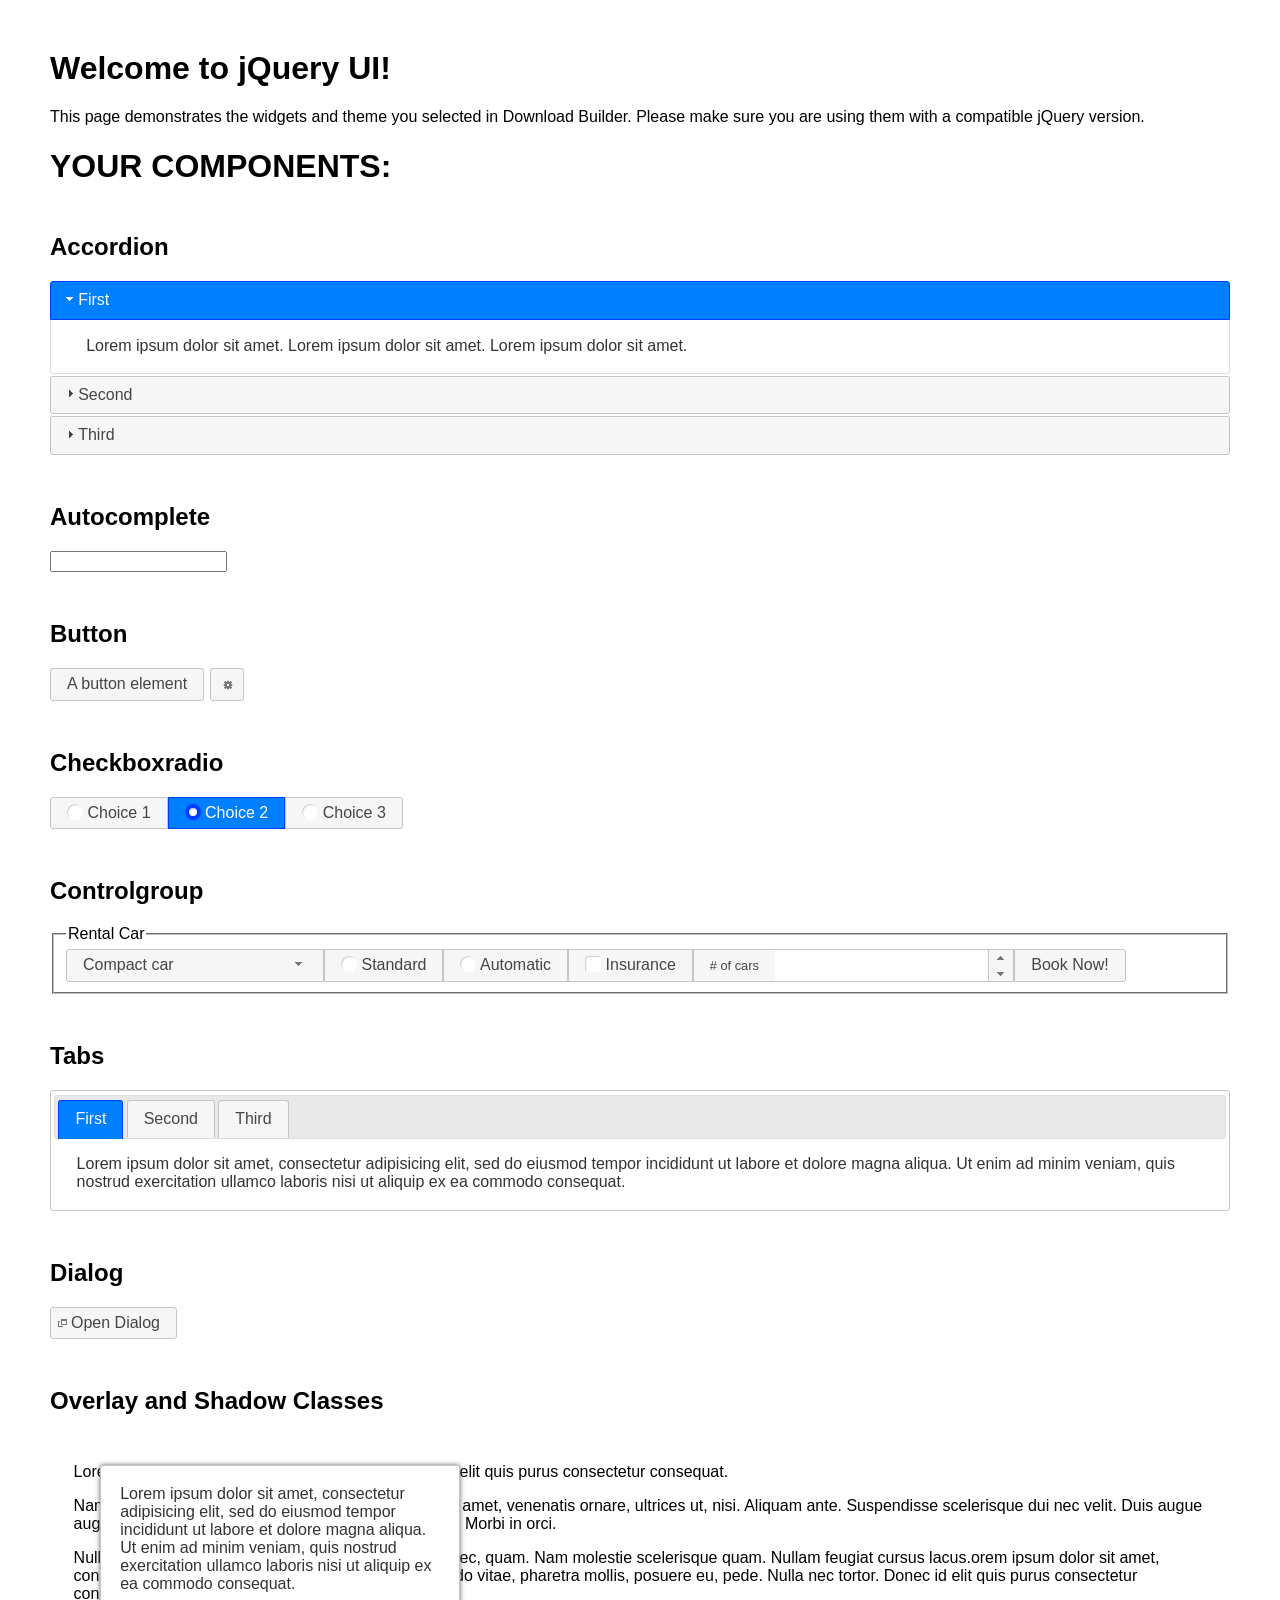
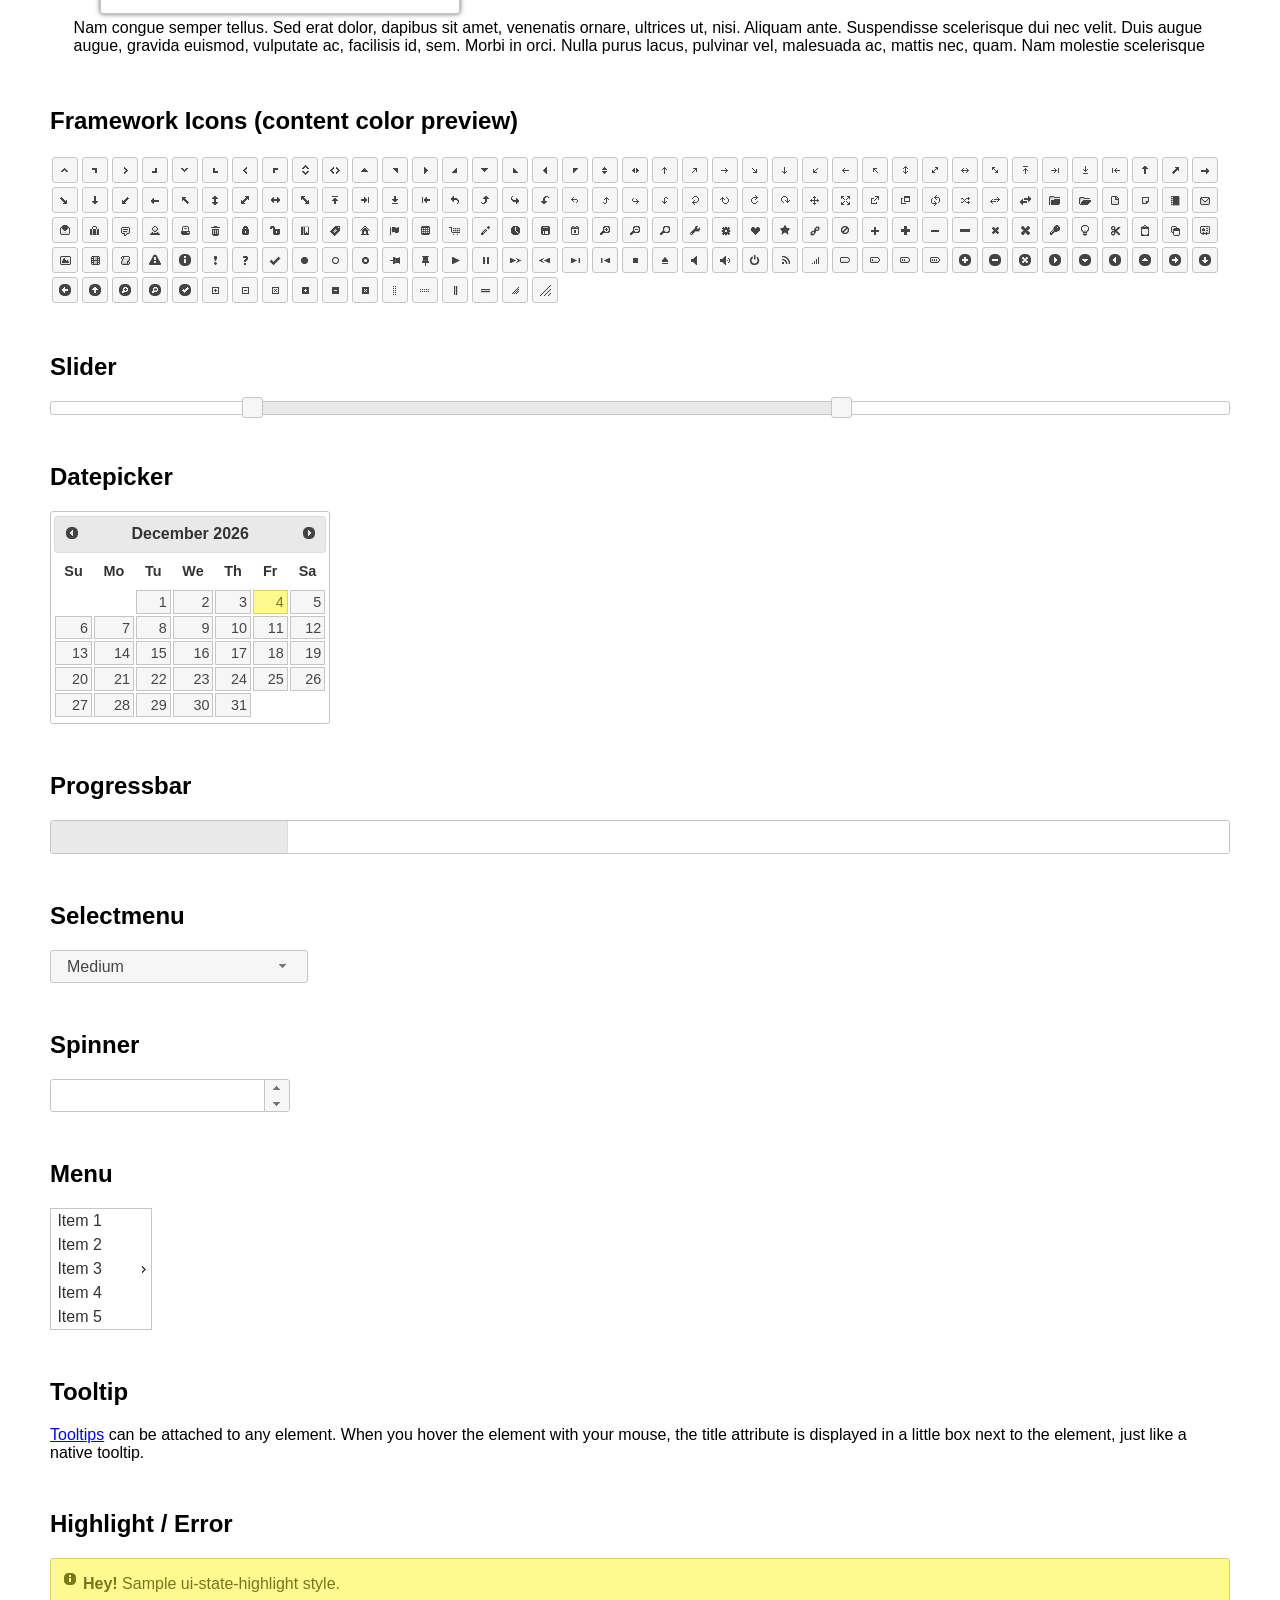
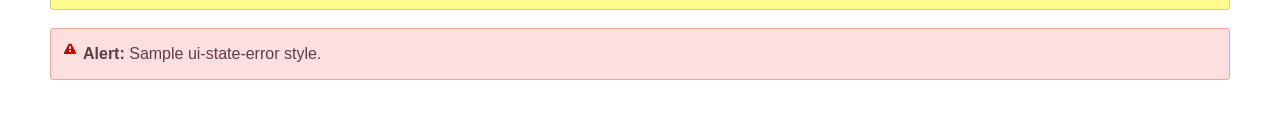
<file: assets/js/jquery-ui-1.12.1/index.html.htm>
<!doctype html>
<html lang="us">
<head>
	<meta charset="utf-8">
	<title>jQuery UI Example Page</title>
	<link href="jquery-ui.css" rel="stylesheet">
	<style>
	body{
		font-family: "Trebuchet MS", sans-serif;
		margin: 50px;
	}
	.demoHeaders {
		margin-top: 2em;
	}
	#dialog-link {
		padding: .4em 1em .4em 20px;
		text-decoration: none;
		position: relative;
	}
	#dialog-link span.ui-icon {
		margin: 0 5px 0 0;
		position: absolute;
		left: .2em;
		top: 50%;
		margin-top: -8px;
	}
	#icons {
		margin: 0;
		padding: 0;
	}
	#icons li {
		margin: 2px;
		position: relative;
		padding: 4px 0;
		cursor: pointer;
		float: left;
		list-style: none;
	}
	#icons span.ui-icon {
		float: left;
		margin: 0 4px;
	}
	.fakewindowcontain .ui-widget-overlay {
		position: absolute;
	}
	select {
		width: 200px;
	}
	</style>
</head>
<body>

<h1>Welcome to jQuery UI!</h1>

<div class="ui-widget">
	<p>This page demonstrates the widgets and theme you selected in Download Builder. Please make sure you are using them with a compatible jQuery version.</p>
</div>

<h1>YOUR COMPONENTS:</h1>


<!-- Accordion -->
<h2 class="demoHeaders">Accordion</h2>
<div id="accordion">
	<h3>First</h3>
	<div>Lorem ipsum dolor sit amet. Lorem ipsum dolor sit amet. Lorem ipsum dolor sit amet.</div>
	<h3>Second</h3>
	<div>Phasellus mattis tincidunt nibh.</div>
	<h3>Third</h3>
	<div>Nam dui erat, auctor a, dignissim quis.</div>
</div>



<!-- Autocomplete -->
<h2 class="demoHeaders">Autocomplete</h2>
<div>
	<input id="autocomplete" title="type &quot;a&quot;">
</div>



<!-- Button -->
<h2 class="demoHeaders">Button</h2>
<button id="button">A button element</button>
<button id="button-icon">An icon-only button</button>



<!-- Checkboxradio -->
<h2 class="demoHeaders">Checkboxradio</h2>
<form style="margin-top: 1em;">
	<div id="radioset">
		<input type="radio" id="radio1" name="radio"><label for="radio1">Choice 1</label>
		<input type="radio" id="radio2" name="radio" checked="checked"><label for="radio2">Choice 2</label>
		<input type="radio" id="radio3" name="radio"><label for="radio3">Choice 3</label>
	</div>
</form>



<!-- Controlgroup -->
<h2 class="demoHeaders">Controlgroup</h2>
<fieldset>
	<legend>Rental Car</legend>
	<div id="controlgroup">
		<select id="car-type">
			<option>Compact car</option>
			<option>Midsize car</option>
			<option>Full size car</option>
			<option>SUV</option>
			<option>Luxury</option>
			<option>Truck</option>
			<option>Van</option>
		</select>
		<label for="transmission-standard">Standard</label>
		<input type="radio" name="transmission" id="transmission-standard">
		<label for="transmission-automatic">Automatic</label>
		<input type="radio" name="transmission" id="transmission-automatic">
		<label for="insurance">Insurance</label>
		<input type="checkbox" name="insurance" id="insurance">
		<label for="horizontal-spinner" class="ui-controlgroup-label"># of cars</label>
		<input id="horizontal-spinner" class="ui-spinner-input">
		<button>Book Now!</button>
	</div>
</fieldset>



<!-- Tabs -->
<h2 class="demoHeaders">Tabs</h2>
<div id="tabs">
	<ul>
		<li><a href="#tabs-1">First</a></li>
		<li><a href="#tabs-2">Second</a></li>
		<li><a href="#tabs-3">Third</a></li>
	</ul>
	<div id="tabs-1">Lorem ipsum dolor sit amet, consectetur adipisicing elit, sed do eiusmod tempor incididunt ut labore et dolore magna aliqua. Ut enim ad minim veniam, quis nostrud exercitation ullamco laboris nisi ut aliquip ex ea commodo consequat.</div>
	<div id="tabs-2">Phasellus mattis tincidunt nibh. Cras orci urna, blandit id, pretium vel, aliquet ornare, felis. Maecenas scelerisque sem non nisl. Fusce sed lorem in enim dictum bibendum.</div>
	<div id="tabs-3">Nam dui erat, auctor a, dignissim quis, sollicitudin eu, felis. Pellentesque nisi urna, interdum eget, sagittis et, consequat vestibulum, lacus. Mauris porttitor ullamcorper augue.</div>
</div>



<h2 class="demoHeaders">Dialog</h2>
<p>
	<button id="dialog-link" class="ui-button ui-corner-all ui-widget">
		<span class="ui-icon ui-icon-newwin"></span>Open Dialog
	</button>
</p>

<h2 class="demoHeaders">Overlay and Shadow Classes</h2>
<div style="position: relative; width: 96%; height: 200px; padding:1% 2%; overflow:hidden;" class="fakewindowcontain">
	<p>Lorem ipsum dolor sit amet,  Nulla nec tortor. Donec id elit quis purus consectetur consequat. </p><p>Nam congue semper tellus. Sed erat dolor, dapibus sit amet, venenatis ornare, ultrices ut, nisi. Aliquam ante. Suspendisse scelerisque dui nec velit. Duis augue augue, gravida euismod, vulputate ac, facilisis id, sem. Morbi in orci. </p><p>Nulla purus lacus, pulvinar vel, malesuada ac, mattis nec, quam. Nam molestie scelerisque quam. Nullam feugiat cursus lacus.orem ipsum dolor sit amet, consectetur adipiscing elit. Donec libero risus, commodo vitae, pharetra mollis, posuere eu, pede. Nulla nec tortor. Donec id elit quis purus consectetur consequat. </p><p>Nam congue semper tellus. Sed erat dolor, dapibus sit amet, venenatis ornare, ultrices ut, nisi. Aliquam ante. Suspendisse scelerisque dui nec velit. Duis augue augue, gravida euismod, vulputate ac, facilisis id, sem. Morbi in orci. Nulla purus lacus, pulvinar vel, malesuada ac, mattis nec, quam. Nam molestie scelerisque quam. </p><p>Nullam feugiat cursus lacus.orem ipsum dolor sit amet, consectetur adipiscing elit. Donec libero risus, commodo vitae, pharetra mollis, posuere eu, pede. Nulla nec tortor. Donec id elit quis purus consectetur consequat. Nam congue semper tellus. Sed erat dolor, dapibus sit amet, venenatis ornare, ultrices ut, nisi. Aliquam ante. </p><p>Suspendisse scelerisque dui nec velit. Duis augue augue, gravida euismod, vulputate ac, facilisis id, sem. Morbi in orci. Nulla purus lacus, pulvinar vel, malesuada ac, mattis nec, quam. Nam molestie scelerisque quam. Nullam feugiat cursus lacus.orem ipsum dolor sit amet, consectetur adipiscing elit. Donec libero risus, commodo vitae, pharetra mollis, posuere eu, pede. Nulla nec tortor. Donec id elit quis purus consectetur consequat. Nam congue semper tellus. Sed erat dolor, dapibus sit amet, venenatis ornare, ultrices ut, nisi. </p>

	<!-- ui-dialog -->
	<div class="ui-widget-overlay ui-front"></div>
	<div style="position: absolute; width: 320px; left: 50px; top: 30px; padding: 1.2em" class="ui-widget ui-front ui-widget-content ui-corner-all ui-widget-shadow">
		Lorem ipsum dolor sit amet, consectetur adipisicing elit, sed do eiusmod tempor incididunt ut labore et dolore magna aliqua. Ut enim ad minim veniam, quis nostrud exercitation ullamco laboris nisi ut aliquip ex ea commodo consequat.
	</div>

</div>

<!-- ui-dialog -->
<div id="dialog" title="Dialog Title">
	<p>Lorem ipsum dolor sit amet, consectetur adipisicing elit, sed do eiusmod tempor incididunt ut labore et dolore magna aliqua. Ut enim ad minim veniam, quis nostrud exercitation ullamco laboris nisi ut aliquip ex ea commodo consequat.</p>
</div>



<h2 class="demoHeaders">Framework Icons (content color preview)</h2>
<ul id="icons" class="ui-widget ui-helper-clearfix">
	<li class="ui-state-default ui-corner-all" title=".ui-icon-caret-1-n"><span class="ui-icon ui-icon-caret-1-n"></span></li>
	<li class="ui-state-default ui-corner-all" title=".ui-icon-caret-1-ne"><span class="ui-icon ui-icon-caret-1-ne"></span></li>
	<li class="ui-state-default ui-corner-all" title=".ui-icon-caret-1-e"><span class="ui-icon ui-icon-caret-1-e"></span></li>
	<li class="ui-state-default ui-corner-all" title=".ui-icon-caret-1-se"><span class="ui-icon ui-icon-caret-1-se"></span></li>
	<li class="ui-state-default ui-corner-all" title=".ui-icon-caret-1-s"><span class="ui-icon ui-icon-caret-1-s"></span></li>
	<li class="ui-state-default ui-corner-all" title=".ui-icon-caret-1-sw"><span class="ui-icon ui-icon-caret-1-sw"></span></li>
	<li class="ui-state-default ui-corner-all" title=".ui-icon-caret-1-w"><span class="ui-icon ui-icon-caret-1-w"></span></li>
	<li class="ui-state-default ui-corner-all" title=".ui-icon-caret-1-nw"><span class="ui-icon ui-icon-caret-1-nw"></span></li>
	<li class="ui-state-default ui-corner-all" title=".ui-icon-caret-2-n-s"><span class="ui-icon ui-icon-caret-2-n-s"></span></li>
	<li class="ui-state-default ui-corner-all" title=".ui-icon-caret-2-e-w"><span class="ui-icon ui-icon-caret-2-e-w"></span></li>
	<li class="ui-state-default ui-corner-all" title=".ui-icon-triangle-1-n"><span class="ui-icon ui-icon-triangle-1-n"></span></li>
	<li class="ui-state-default ui-corner-all" title=".ui-icon-triangle-1-ne"><span class="ui-icon ui-icon-triangle-1-ne"></span></li>
	<li class="ui-state-default ui-corner-all" title=".ui-icon-triangle-1-e"><span class="ui-icon ui-icon-triangle-1-e"></span></li>
	<li class="ui-state-default ui-corner-all" title=".ui-icon-triangle-1-se"><span class="ui-icon ui-icon-triangle-1-se"></span></li>
	<li class="ui-state-default ui-corner-all" title=".ui-icon-triangle-1-s"><span class="ui-icon ui-icon-triangle-1-s"></span></li>
	<li class="ui-state-default ui-corner-all" title=".ui-icon-triangle-1-sw"><span class="ui-icon ui-icon-triangle-1-sw"></span></li>
	<li class="ui-state-default ui-corner-all" title=".ui-icon-triangle-1-w"><span class="ui-icon ui-icon-triangle-1-w"></span></li>
	<li class="ui-state-default ui-corner-all" title=".ui-icon-triangle-1-nw"><span class="ui-icon ui-icon-triangle-1-nw"></span></li>
	<li class="ui-state-default ui-corner-all" title=".ui-icon-triangle-2-n-s"><span class="ui-icon ui-icon-triangle-2-n-s"></span></li>
	<li class="ui-state-default ui-corner-all" title=".ui-icon-triangle-2-e-w"><span class="ui-icon ui-icon-triangle-2-e-w"></span></li>
	<li class="ui-state-default ui-corner-all" title=".ui-icon-arrow-1-n"><span class="ui-icon ui-icon-arrow-1-n"></span></li>
	<li class="ui-state-default ui-corner-all" title=".ui-icon-arrow-1-ne"><span class="ui-icon ui-icon-arrow-1-ne"></span></li>
	<li class="ui-state-default ui-corner-all" title=".ui-icon-arrow-1-e"><span class="ui-icon ui-icon-arrow-1-e"></span></li>
	<li class="ui-state-default ui-corner-all" title=".ui-icon-arrow-1-se"><span class="ui-icon ui-icon-arrow-1-se"></span></li>
	<li class="ui-state-default ui-corner-all" title=".ui-icon-arrow-1-s"><span class="ui-icon ui-icon-arrow-1-s"></span></li>
	<li class="ui-state-default ui-corner-all" title=".ui-icon-arrow-1-sw"><span class="ui-icon ui-icon-arrow-1-sw"></span></li>
	<li class="ui-state-default ui-corner-all" title=".ui-icon-arrow-1-w"><span class="ui-icon ui-icon-arrow-1-w"></span></li>
	<li class="ui-state-default ui-corner-all" title=".ui-icon-arrow-1-nw"><span class="ui-icon ui-icon-arrow-1-nw"></span></li>
	<li class="ui-state-default ui-corner-all" title=".ui-icon-arrow-2-n-s"><span class="ui-icon ui-icon-arrow-2-n-s"></span></li>
	<li class="ui-state-default ui-corner-all" title=".ui-icon-arrow-2-ne-sw"><span class="ui-icon ui-icon-arrow-2-ne-sw"></span></li>
	<li class="ui-state-default ui-corner-all" title=".ui-icon-arrow-2-e-w"><span class="ui-icon ui-icon-arrow-2-e-w"></span></li>
	<li class="ui-state-default ui-corner-all" title=".ui-icon-arrow-2-se-nw"><span class="ui-icon ui-icon-arrow-2-se-nw"></span></li>
	<li class="ui-state-default ui-corner-all" title=".ui-icon-arrowstop-1-n"><span class="ui-icon ui-icon-arrowstop-1-n"></span></li>
	<li class="ui-state-default ui-corner-all" title=".ui-icon-arrowstop-1-e"><span class="ui-icon ui-icon-arrowstop-1-e"></span></li>
	<li class="ui-state-default ui-corner-all" title=".ui-icon-arrowstop-1-s"><span class="ui-icon ui-icon-arrowstop-1-s"></span></li>
	<li class="ui-state-default ui-corner-all" title=".ui-icon-arrowstop-1-w"><span class="ui-icon ui-icon-arrowstop-1-w"></span></li>
	<li class="ui-state-default ui-corner-all" title=".ui-icon-arrowthick-1-n"><span class="ui-icon ui-icon-arrowthick-1-n"></span></li>
	<li class="ui-state-default ui-corner-all" title=".ui-icon-arrowthick-1-ne"><span class="ui-icon ui-icon-arrowthick-1-ne"></span></li>
	<li class="ui-state-default ui-corner-all" title=".ui-icon-arrowthick-1-e"><span class="ui-icon ui-icon-arrowthick-1-e"></span></li>
	<li class="ui-state-default ui-corner-all" title=".ui-icon-arrowthick-1-se"><span class="ui-icon ui-icon-arrowthick-1-se"></span></li>
	<li class="ui-state-default ui-corner-all" title=".ui-icon-arrowthick-1-s"><span class="ui-icon ui-icon-arrowthick-1-s"></span></li>
	<li class="ui-state-default ui-corner-all" title=".ui-icon-arrowthick-1-sw"><span class="ui-icon ui-icon-arrowthick-1-sw"></span></li>
	<li class="ui-state-default ui-corner-all" title=".ui-icon-arrowthick-1-w"><span class="ui-icon ui-icon-arrowthick-1-w"></span></li>
	<li class="ui-state-default ui-corner-all" title=".ui-icon-arrowthick-1-nw"><span class="ui-icon ui-icon-arrowthick-1-nw"></span></li>
	<li class="ui-state-default ui-corner-all" title=".ui-icon-arrowthick-2-n-s"><span class="ui-icon ui-icon-arrowthick-2-n-s"></span></li>
	<li class="ui-state-default ui-corner-all" title=".ui-icon-arrowthick-2-ne-sw"><span class="ui-icon ui-icon-arrowthick-2-ne-sw"></span></li>
	<li class="ui-state-default ui-corner-all" title=".ui-icon-arrowthick-2-e-w"><span class="ui-icon ui-icon-arrowthick-2-e-w"></span></li>
	<li class="ui-state-default ui-corner-all" title=".ui-icon-arrowthick-2-se-nw"><span class="ui-icon ui-icon-arrowthick-2-se-nw"></span></li>
	<li class="ui-state-default ui-corner-all" title=".ui-icon-arrowthickstop-1-n"><span class="ui-icon ui-icon-arrowthickstop-1-n"></span></li>
	<li class="ui-state-default ui-corner-all" title=".ui-icon-arrowthickstop-1-e"><span class="ui-icon ui-icon-arrowthickstop-1-e"></span></li>
	<li class="ui-state-default ui-corner-all" title=".ui-icon-arrowthickstop-1-s"><span class="ui-icon ui-icon-arrowthickstop-1-s"></span></li>
	<li class="ui-state-default ui-corner-all" title=".ui-icon-arrowthickstop-1-w"><span class="ui-icon ui-icon-arrowthickstop-1-w"></span></li>
	<li class="ui-state-default ui-corner-all" title=".ui-icon-arrowreturnthick-1-w"><span class="ui-icon ui-icon-arrowreturnthick-1-w"></span></li>
	<li class="ui-state-default ui-corner-all" title=".ui-icon-arrowreturnthick-1-n"><span class="ui-icon ui-icon-arrowreturnthick-1-n"></span></li>
	<li class="ui-state-default ui-corner-all" title=".ui-icon-arrowreturnthick-1-e"><span class="ui-icon ui-icon-arrowreturnthick-1-e"></span></li>
	<li class="ui-state-default ui-corner-all" title=".ui-icon-arrowreturnthick-1-s"><span class="ui-icon ui-icon-arrowreturnthick-1-s"></span></li>
	<li class="ui-state-default ui-corner-all" title=".ui-icon-arrowreturn-1-w"><span class="ui-icon ui-icon-arrowreturn-1-w"></span></li>
	<li class="ui-state-default ui-corner-all" title=".ui-icon-arrowreturn-1-n"><span class="ui-icon ui-icon-arrowreturn-1-n"></span></li>
	<li class="ui-state-default ui-corner-all" title=".ui-icon-arrowreturn-1-e"><span class="ui-icon ui-icon-arrowreturn-1-e"></span></li>
	<li class="ui-state-default ui-corner-all" title=".ui-icon-arrowreturn-1-s"><span class="ui-icon ui-icon-arrowreturn-1-s"></span></li>
	<li class="ui-state-default ui-corner-all" title=".ui-icon-arrowrefresh-1-w"><span class="ui-icon ui-icon-arrowrefresh-1-w"></span></li>
	<li class="ui-state-default ui-corner-all" title=".ui-icon-arrowrefresh-1-n"><span class="ui-icon ui-icon-arrowrefresh-1-n"></span></li>
	<li class="ui-state-default ui-corner-all" title=".ui-icon-arrowrefresh-1-e"><span class="ui-icon ui-icon-arrowrefresh-1-e"></span></li>
	<li class="ui-state-default ui-corner-all" title=".ui-icon-arrowrefresh-1-s"><span class="ui-icon ui-icon-arrowrefresh-1-s"></span></li>
	<li class="ui-state-default ui-corner-all" title=".ui-icon-arrow-4"><span class="ui-icon ui-icon-arrow-4"></span></li>
	<li class="ui-state-default ui-corner-all" title=".ui-icon-arrow-4-diag"><span class="ui-icon ui-icon-arrow-4-diag"></span></li>
	<li class="ui-state-default ui-corner-all" title=".ui-icon-extlink"><span class="ui-icon ui-icon-extlink"></span></li>
	<li class="ui-state-default ui-corner-all" title=".ui-icon-newwin"><span class="ui-icon ui-icon-newwin"></span></li>
	<li class="ui-state-default ui-corner-all" title=".ui-icon-refresh"><span class="ui-icon ui-icon-refresh"></span></li>
	<li class="ui-state-default ui-corner-all" title=".ui-icon-shuffle"><span class="ui-icon ui-icon-shuffle"></span></li>
	<li class="ui-state-default ui-corner-all" title=".ui-icon-transfer-e-w"><span class="ui-icon ui-icon-transfer-e-w"></span></li>
	<li class="ui-state-default ui-corner-all" title=".ui-icon-transferthick-e-w"><span class="ui-icon ui-icon-transferthick-e-w"></span></li>
	<li class="ui-state-default ui-corner-all" title=".ui-icon-folder-collapsed"><span class="ui-icon ui-icon-folder-collapsed"></span></li>
	<li class="ui-state-default ui-corner-all" title=".ui-icon-folder-open"><span class="ui-icon ui-icon-folder-open"></span></li>
	<li class="ui-state-default ui-corner-all" title=".ui-icon-document"><span class="ui-icon ui-icon-document"></span></li>
	<li class="ui-state-default ui-corner-all" title=".ui-icon-document-b"><span class="ui-icon ui-icon-document-b"></span></li>
	<li class="ui-state-default ui-corner-all" title=".ui-icon-note"><span class="ui-icon ui-icon-note"></span></li>
	<li class="ui-state-default ui-corner-all" title=".ui-icon-mail-closed"><span class="ui-icon ui-icon-mail-closed"></span></li>
	<li class="ui-state-default ui-corner-all" title=".ui-icon-mail-open"><span class="ui-icon ui-icon-mail-open"></span></li>
	<li class="ui-state-default ui-corner-all" title=".ui-icon-suitcase"><span class="ui-icon ui-icon-suitcase"></span></li>
	<li class="ui-state-default ui-corner-all" title=".ui-icon-comment"><span class="ui-icon ui-icon-comment"></span></li>
	<li class="ui-state-default ui-corner-all" title=".ui-icon-person"><span class="ui-icon ui-icon-person"></span></li>
	<li class="ui-state-default ui-corner-all" title=".ui-icon-print"><span class="ui-icon ui-icon-print"></span></li>
	<li class="ui-state-default ui-corner-all" title=".ui-icon-trash"><span class="ui-icon ui-icon-trash"></span></li>
	<li class="ui-state-default ui-corner-all" title=".ui-icon-locked"><span class="ui-icon ui-icon-locked"></span></li>
	<li class="ui-state-default ui-corner-all" title=".ui-icon-unlocked"><span class="ui-icon ui-icon-unlocked"></span></li>
	<li class="ui-state-default ui-corner-all" title=".ui-icon-bookmark"><span class="ui-icon ui-icon-bookmark"></span></li>
	<li class="ui-state-default ui-corner-all" title=".ui-icon-tag"><span class="ui-icon ui-icon-tag"></span></li>
	<li class="ui-state-default ui-corner-all" title=".ui-icon-home"><span class="ui-icon ui-icon-home"></span></li>
	<li class="ui-state-default ui-corner-all" title=".ui-icon-flag"><span class="ui-icon ui-icon-flag"></span></li>
	<li class="ui-state-default ui-corner-all" title=".ui-icon-calculator"><span class="ui-icon ui-icon-calculator"></span></li>
	<li class="ui-state-default ui-corner-all" title=".ui-icon-cart"><span class="ui-icon ui-icon-cart"></span></li>
	<li class="ui-state-default ui-corner-all" title=".ui-icon-pencil"><span class="ui-icon ui-icon-pencil"></span></li>
	<li class="ui-state-default ui-corner-all" title=".ui-icon-clock"><span class="ui-icon ui-icon-clock"></span></li>
	<li class="ui-state-default ui-corner-all" title=".ui-icon-disk"><span class="ui-icon ui-icon-disk"></span></li>
	<li class="ui-state-default ui-corner-all" title=".ui-icon-calendar"><span class="ui-icon ui-icon-calendar"></span></li>
	<li class="ui-state-default ui-corner-all" title=".ui-icon-zoomin"><span class="ui-icon ui-icon-zoomin"></span></li>
	<li class="ui-state-default ui-corner-all" title=".ui-icon-zoomout"><span class="ui-icon ui-icon-zoomout"></span></li>
	<li class="ui-state-default ui-corner-all" title=".ui-icon-search"><span class="ui-icon ui-icon-search"></span></li>
	<li class="ui-state-default ui-corner-all" title=".ui-icon-wrench"><span class="ui-icon ui-icon-wrench"></span></li>
	<li class="ui-state-default ui-corner-all" title=".ui-icon-gear"><span class="ui-icon ui-icon-gear"></span></li>
	<li class="ui-state-default ui-corner-all" title=".ui-icon-heart"><span class="ui-icon ui-icon-heart"></span></li>
	<li class="ui-state-default ui-corner-all" title=".ui-icon-star"><span class="ui-icon ui-icon-star"></span></li>
	<li class="ui-state-default ui-corner-all" title=".ui-icon-link"><span class="ui-icon ui-icon-link"></span></li>
	<li class="ui-state-default ui-corner-all" title=".ui-icon-cancel"><span class="ui-icon ui-icon-cancel"></span></li>
	<li class="ui-state-default ui-corner-all" title=".ui-icon-plus"><span class="ui-icon ui-icon-plus"></span></li>
	<li class="ui-state-default ui-corner-all" title=".ui-icon-plusthick"><span class="ui-icon ui-icon-plusthick"></span></li>
	<li class="ui-state-default ui-corner-all" title=".ui-icon-minus"><span class="ui-icon ui-icon-minus"></span></li>
	<li class="ui-state-default ui-corner-all" title=".ui-icon-minusthick"><span class="ui-icon ui-icon-minusthick"></span></li>
	<li class="ui-state-default ui-corner-all" title=".ui-icon-close"><span class="ui-icon ui-icon-close"></span></li>
	<li class="ui-state-default ui-corner-all" title=".ui-icon-closethick"><span class="ui-icon ui-icon-closethick"></span></li>
	<li class="ui-state-default ui-corner-all" title=".ui-icon-key"><span class="ui-icon ui-icon-key"></span></li>
	<li class="ui-state-default ui-corner-all" title=".ui-icon-lightbulb"><span class="ui-icon ui-icon-lightbulb"></span></li>
	<li class="ui-state-default ui-corner-all" title=".ui-icon-scissors"><span class="ui-icon ui-icon-scissors"></span></li>
	<li class="ui-state-default ui-corner-all" title=".ui-icon-clipboard"><span class="ui-icon ui-icon-clipboard"></span></li>
	<li class="ui-state-default ui-corner-all" title=".ui-icon-copy"><span class="ui-icon ui-icon-copy"></span></li>
	<li class="ui-state-default ui-corner-all" title=".ui-icon-contact"><span class="ui-icon ui-icon-contact"></span></li>
	<li class="ui-state-default ui-corner-all" title=".ui-icon-image"><span class="ui-icon ui-icon-image"></span></li>
	<li class="ui-state-default ui-corner-all" title=".ui-icon-video"><span class="ui-icon ui-icon-video"></span></li>
	<li class="ui-state-default ui-corner-all" title=".ui-icon-script"><span class="ui-icon ui-icon-script"></span></li>
	<li class="ui-state-default ui-corner-all" title=".ui-icon-alert"><span class="ui-icon ui-icon-alert"></span></li>
	<li class="ui-state-default ui-corner-all" title=".ui-icon-info"><span class="ui-icon ui-icon-info"></span></li>
	<li class="ui-state-default ui-corner-all" title=".ui-icon-notice"><span class="ui-icon ui-icon-notice"></span></li>
	<li class="ui-state-default ui-corner-all" title=".ui-icon-help"><span class="ui-icon ui-icon-help"></span></li>
	<li class="ui-state-default ui-corner-all" title=".ui-icon-check"><span class="ui-icon ui-icon-check"></span></li>
	<li class="ui-state-default ui-corner-all" title=".ui-icon-bullet"><span class="ui-icon ui-icon-bullet"></span></li>
	<li class="ui-state-default ui-corner-all" title=".ui-icon-radio-off"><span class="ui-icon ui-icon-radio-off"></span></li>
	<li class="ui-state-default ui-corner-all" title=".ui-icon-radio-on"><span class="ui-icon ui-icon-radio-on"></span></li>
	<li class="ui-state-default ui-corner-all" title=".ui-icon-pin-w"><span class="ui-icon ui-icon-pin-w"></span></li>
	<li class="ui-state-default ui-corner-all" title=".ui-icon-pin-s"><span class="ui-icon ui-icon-pin-s"></span></li>
	<li class="ui-state-default ui-corner-all" title=".ui-icon-play"><span class="ui-icon ui-icon-play"></span></li>
	<li class="ui-state-default ui-corner-all" title=".ui-icon-pause"><span class="ui-icon ui-icon-pause"></span></li>
	<li class="ui-state-default ui-corner-all" title=".ui-icon-seek-next"><span class="ui-icon ui-icon-seek-next"></span></li>
	<li class="ui-state-default ui-corner-all" title=".ui-icon-seek-prev"><span class="ui-icon ui-icon-seek-prev"></span></li>
	<li class="ui-state-default ui-corner-all" title=".ui-icon-seek-end"><span class="ui-icon ui-icon-seek-end"></span></li>
	<li class="ui-state-default ui-corner-all" title=".ui-icon-seek-first"><span class="ui-icon ui-icon-seek-first"></span></li>
	<li class="ui-state-default ui-corner-all" title=".ui-icon-stop"><span class="ui-icon ui-icon-stop"></span></li>
	<li class="ui-state-default ui-corner-all" title=".ui-icon-eject"><span class="ui-icon ui-icon-eject"></span></li>
	<li class="ui-state-default ui-corner-all" title=".ui-icon-volume-off"><span class="ui-icon ui-icon-volume-off"></span></li>
	<li class="ui-state-default ui-corner-all" title=".ui-icon-volume-on"><span class="ui-icon ui-icon-volume-on"></span></li>
	<li class="ui-state-default ui-corner-all" title=".ui-icon-power"><span class="ui-icon ui-icon-power"></span></li>
	<li class="ui-state-default ui-corner-all" title=".ui-icon-signal-diag"><span class="ui-icon ui-icon-signal-diag"></span></li>
	<li class="ui-state-default ui-corner-all" title=".ui-icon-signal"><span class="ui-icon ui-icon-signal"></span></li>
	<li class="ui-state-default ui-corner-all" title=".ui-icon-battery-0"><span class="ui-icon ui-icon-battery-0"></span></li>
	<li class="ui-state-default ui-corner-all" title=".ui-icon-battery-1"><span class="ui-icon ui-icon-battery-1"></span></li>
	<li class="ui-state-default ui-corner-all" title=".ui-icon-battery-2"><span class="ui-icon ui-icon-battery-2"></span></li>
	<li class="ui-state-default ui-corner-all" title=".ui-icon-battery-3"><span class="ui-icon ui-icon-battery-3"></span></li>
	<li class="ui-state-default ui-corner-all" title=".ui-icon-circle-plus"><span class="ui-icon ui-icon-circle-plus"></span></li>
	<li class="ui-state-default ui-corner-all" title=".ui-icon-circle-minus"><span class="ui-icon ui-icon-circle-minus"></span></li>
	<li class="ui-state-default ui-corner-all" title=".ui-icon-circle-close"><span class="ui-icon ui-icon-circle-close"></span></li>
	<li class="ui-state-default ui-corner-all" title=".ui-icon-circle-triangle-e"><span class="ui-icon ui-icon-circle-triangle-e"></span></li>
	<li class="ui-state-default ui-corner-all" title=".ui-icon-circle-triangle-s"><span class="ui-icon ui-icon-circle-triangle-s"></span></li>
	<li class="ui-state-default ui-corner-all" title=".ui-icon-circle-triangle-w"><span class="ui-icon ui-icon-circle-triangle-w"></span></li>
	<li class="ui-state-default ui-corner-all" title=".ui-icon-circle-triangle-n"><span class="ui-icon ui-icon-circle-triangle-n"></span></li>
	<li class="ui-state-default ui-corner-all" title=".ui-icon-circle-arrow-e"><span class="ui-icon ui-icon-circle-arrow-e"></span></li>
	<li class="ui-state-default ui-corner-all" title=".ui-icon-circle-arrow-s"><span class="ui-icon ui-icon-circle-arrow-s"></span></li>
	<li class="ui-state-default ui-corner-all" title=".ui-icon-circle-arrow-w"><span class="ui-icon ui-icon-circle-arrow-w"></span></li>
	<li class="ui-state-default ui-corner-all" title=".ui-icon-circle-arrow-n"><span class="ui-icon ui-icon-circle-arrow-n"></span></li>
	<li class="ui-state-default ui-corner-all" title=".ui-icon-circle-zoomin"><span class="ui-icon ui-icon-circle-zoomin"></span></li>
	<li class="ui-state-default ui-corner-all" title=".ui-icon-circle-zoomout"><span class="ui-icon ui-icon-circle-zoomout"></span></li>
	<li class="ui-state-default ui-corner-all" title=".ui-icon-circle-check"><span class="ui-icon ui-icon-circle-check"></span></li>
	<li class="ui-state-default ui-corner-all" title=".ui-icon-circlesmall-plus"><span class="ui-icon ui-icon-circlesmall-plus"></span></li>
	<li class="ui-state-default ui-corner-all" title=".ui-icon-circlesmall-minus"><span class="ui-icon ui-icon-circlesmall-minus"></span></li>
	<li class="ui-state-default ui-corner-all" title=".ui-icon-circlesmall-close"><span class="ui-icon ui-icon-circlesmall-close"></span></li>
	<li class="ui-state-default ui-corner-all" title=".ui-icon-squaresmall-plus"><span class="ui-icon ui-icon-squaresmall-plus"></span></li>
	<li class="ui-state-default ui-corner-all" title=".ui-icon-squaresmall-minus"><span class="ui-icon ui-icon-squaresmall-minus"></span></li>
	<li class="ui-state-default ui-corner-all" title=".ui-icon-squaresmall-close"><span class="ui-icon ui-icon-squaresmall-close"></span></li>
	<li class="ui-state-default ui-corner-all" title=".ui-icon-grip-dotted-vertical"><span class="ui-icon ui-icon-grip-dotted-vertical"></span></li>
	<li class="ui-state-default ui-corner-all" title=".ui-icon-grip-dotted-horizontal"><span class="ui-icon ui-icon-grip-dotted-horizontal"></span></li>
	<li class="ui-state-default ui-corner-all" title=".ui-icon-grip-solid-vertical"><span class="ui-icon ui-icon-grip-solid-vertical"></span></li>
	<li class="ui-state-default ui-corner-all" title=".ui-icon-grip-solid-horizontal"><span class="ui-icon ui-icon-grip-solid-horizontal"></span></li>
	<li class="ui-state-default ui-corner-all" title=".ui-icon-gripsmall-diagonal-se"><span class="ui-icon ui-icon-gripsmall-diagonal-se"></span></li>
	<li class="ui-state-default ui-corner-all" title=".ui-icon-grip-diagonal-se"><span class="ui-icon ui-icon-grip-diagonal-se"></span></li>
</ul>


<!-- Slider -->
<h2 class="demoHeaders">Slider</h2>
<div id="slider"></div>



<!-- Datepicker -->
<h2 class="demoHeaders">Datepicker</h2>
<div id="datepicker"></div>



<!-- Progressbar -->
<h2 class="demoHeaders">Progressbar</h2>
<div id="progressbar"></div>



<!-- Progressbar -->
<h2 class="demoHeaders">Selectmenu</h2>
<select id="selectmenu">
	<option>Slower</option>
	<option>Slow</option>
	<option selected="selected">Medium</option>
	<option>Fast</option>
	<option>Faster</option>
</select>



<!-- Spinner -->
<h2 class="demoHeaders">Spinner</h2>
<input id="spinner">



<!-- Menu -->
<h2 class="demoHeaders">Menu</h2>
<ul style="width:100px;" id="menu">
	<li><div>Item 1</div></li>
	<li><div>Item 2</div></li>
	<li><div>Item 3</div>
		<ul>
			<li><div>Item 3-1</div></li>
			<li><div>Item 3-2</div></li>
			<li><div>Item 3-3</div></li>
			<li><div>Item 3-4</div></li>
			<li><div>Item 3-5</div></li>
		</ul>
	</li>
	<li><div>Item 4</div></li>
	<li><div>Item 5</div></li>
</ul>



<!-- Tooltip -->
<h2 class="demoHeaders">Tooltip</h2>
<p id="tooltip">
	<a href="#" title="That&apos;s what this widget is">Tooltips</a> can be attached to any element. When you hover
the element with your mouse, the title attribute is displayed in a little box next to the element, just like a native tooltip.
</p>


<!-- Highlight / Error -->
<h2 class="demoHeaders">Highlight / Error</h2>
<div class="ui-widget">
	<div class="ui-state-highlight ui-corner-all" style="margin-top: 20px; padding: 0 .7em;">
		<p><span class="ui-icon ui-icon-info" style="float: left; margin-right: .3em;"></span>
		<strong>Hey!</strong> Sample ui-state-highlight style.</p>
	</div>
</div>
<br>
<div class="ui-widget">
	<div class="ui-state-error ui-corner-all" style="padding: 0 .7em;">
		<p><span class="ui-icon ui-icon-alert" style="float: left; margin-right: .3em;"></span>
		<strong>Alert:</strong> Sample ui-state-error style.</p>
	</div>
</div>

<script src="external/jquery/jquery.js"></script>
<script src="jquery-ui.js"></script>
<script>

$( "#accordion" ).accordion();



var availableTags = [
	"ActionScript",
	"AppleScript",
	"Asp",
	"BASIC",
	"C",
	"C++",
	"Clojure",
	"COBOL",
	"ColdFusion",
	"Erlang",
	"Fortran",
	"Groovy",
	"Haskell",
	"Java",
	"JavaScript",
	"Lisp",
	"Perl",
	"PHP",
	"Python",
	"Ruby",
	"Scala",
	"Scheme"
];
$( "#autocomplete" ).autocomplete({
	source: availableTags
});



$( "#button" ).button();
$( "#button-icon" ).button({
	icon: "ui-icon-gear",
	showLabel: false
});



$( "#radioset" ).buttonset();



$( "#controlgroup" ).controlgroup();



$( "#tabs" ).tabs();



$( "#dialog" ).dialog({
	autoOpen: false,
	width: 400,
	buttons: [
		{
			text: "Ok",
			click: function() {
				$( this ).dialog( "close" );
			}
		},
		{
			text: "Cancel",
			click: function() {
				$( this ).dialog( "close" );
			}
		}
	]
});

// Link to open the dialog
$( "#dialog-link" ).click(function( event ) {
	$( "#dialog" ).dialog( "open" );
	event.preventDefault();
});



$( "#datepicker" ).datepicker({
	inline: true
});



$( "#slider" ).slider({
	range: true,
	values: [ 17, 67 ]
});



$( "#progressbar" ).progressbar({
	value: 20
});



$( "#spinner" ).spinner();



$( "#menu" ).menu();



$( "#tooltip" ).tooltip();



$( "#selectmenu" ).selectmenu();


// Hover states on the static widgets
$( "#dialog-link, #icons li" ).hover(
	function() {
		$( this ).addClass( "ui-state-hover" );
	},
	function() {
		$( this ).removeClass( "ui-state-hover" );
	}
);
</script>
</body>
</html>
</file>
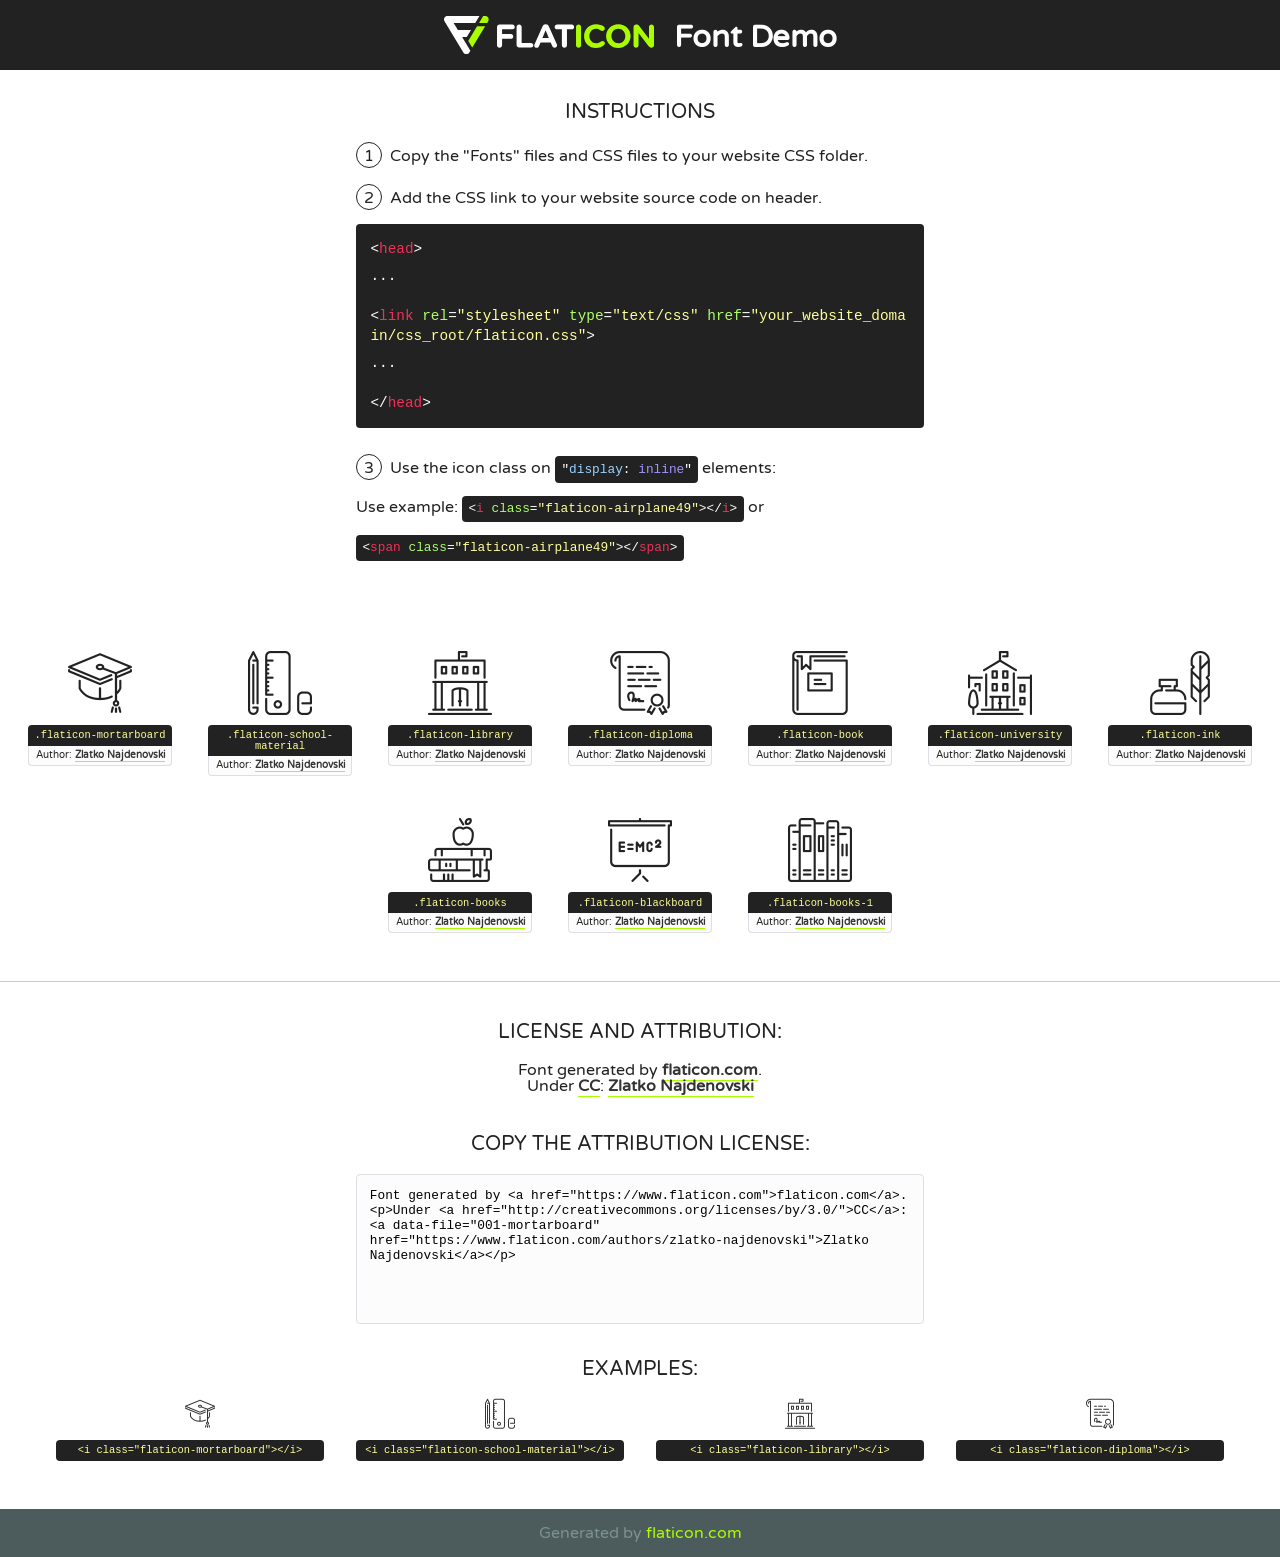
<file: assets/fonts/flaticon/font/flaticon.html.htm>
<!DOCTYPE html>
<!--
  Flaticon icon font: Flaticon
  Creation date: 07/06/2019 04:13
-->
<html>
<!DOCTYPE html>
<html>

<head>
    <title>Flaticon WebFont</title>
    <link href="http://fonts.googleapis.com/css?family=Varela+Round" rel="stylesheet" type="text/css" />
    <link rel="stylesheet" type="text/css" href="flaticon.css">
    <meta charset="UTF-8">
    <style>
    html, body, div, span, applet, object, iframe,
    h1, h2, h3, h4, h5, h6, p, blockquote, pre,
    a, abbr, acronym, address, big, cite, code,
    del, dfn, em, img, ins, kbd, q, s, samp,
    small, strike, strong, sub, sup, tt, var,
    b, u, i, center,
    dl, dt, dd, ol, ul, li,
    fieldset, form, label, legend,
    table, caption, tbody, tfoot, thead, tr, th, td,
    article, aside, canvas, details, embed, 
    figure, figcaption, footer, header, hgroup, 
    menu, nav, output, ruby, section, summary,
    time, mark, audio, video {
        margin: 0;
        padding: 0;
        border: 0;
        font-size: 100%;
        font: inherit;
        vertical-align: baseline;
    }
    /* HTML5 display-role reset for older browsers */
    article, aside, details, figcaption, figure, 
    footer, header, hgroup, menu, nav, section {
        display: block;
    }
    body {
        line-height: 1;
    }
    ol, ul {
        list-style: none;
    }
    blockquote, q {
        quotes: none;
    }
    blockquote:before, blockquote:after,
    q:before, q:after {
        content: '';
        content: none;
    }
    table {
        border-collapse: collapse;
        border-spacing: 0;
    }
    body {
        font-family: 'Varela Round', Helvetica, Arial, sans-serif;
        font-size: 16px;
        color: #222;
    }
    a {
        color: #333;
        border-bottom: 1px solid #a9fd00;
        font-weight: bold;
        text-decoration: none;
    }
    * {
        -moz-box-sizing: border-box;
        -webkit-box-sizing: border-box;
        box-sizing: border-box;
        margin: 0;
        padding: 0;
    }
    [class^="flaticon-"]:before, [class*=" flaticon-"]:before, [class^="flaticon-"]:after, [class*=" flaticon-"]:after {
        font-family: Flaticon;
        font-size: 30px;
        font-style: normal;
        margin-left: 20px;
        color: #333;
    }
    .wrapper {
        max-width: 600px;
        margin: auto;
        padding: 0 1em;
    }
    .title {
        font-size: 1.25em;
        text-align: center;
        margin-bottom: 1em;
        text-transform: uppercase;
    }
    header {
        text-align: center;
        background-color: #222;
        color: #fff;
        padding: 1em;
    }
    header .logo {
        width: 210px;
        height: 38px;
        display: inline-block;
        vertical-align: middle;
        margin-right: 1em;
        border: none;
    }
    header strong {
        font-size: 1.95em;
        font-weight: bold;
        vertical-align: middle;
        margin-top: 5px;
        display: inline-block;
    }
    .demo {
        margin: 2em auto;
        line-height: 1.25em;
    }
    .demo ul li {
        margin-bottom: 1em;
    }
    .demo ul li .num {
        color: #222;
        border-radius: 20px;
        display: inline-block;
        width: 26px;
        padding: 3px;
        height: 26px;
        text-align: center;
        margin-right: 0.5em;
        border: 1px solid #222;
    }
    .demo ul li code {
        background-color: #222;
        border-radius: 4px;
        padding: 0.25em 0.5em;
        display: inline-block;
        color: #fff;
        font-family: Consolas,Monaco,Lucida Console,Liberation Mono,DejaVu Sans Mono,Bitstream Vera Sans Mono,Courier New, monospace;
        font-weight: lighter;
        margin-top: 1em;
        font-size: 0.8em;
        word-break: break-all;
    }
    .demo ul li code.big {
        padding: 1em;
        font-size: 0.9em;
    }
    .demo ul li code .red {
        color: #EF3159;
    }
    .demo ul li code .green {
        color: #ACFF65;
    }
    .demo ul li code .yellow {
        color: #FFFF99;
    }
    .demo ul li code .blue {
        color: #99D3FF;
    }
    .demo ul li code .purple {
        color: #A295FF;
    }
    .demo ul li code .dots {
        margin-top: 0.5em;
        display: block;
    }
    #glyphs {
        border-bottom: 1px solid #ccc;
        padding: 2em 0;
        text-align: center;
    }
    .glyph {
        display: inline-block;
        width: 9em;
        margin: 1em;
        text-align: center;
        vertical-align: top;
        background: #FFF;
    }
    .glyph .glyph-icon {
        padding: 10px;
        display: block;
        font-family:"Flaticon";
        font-size: 64px;
        line-height: 1;
    }
    .glyph .glyph-icon:before {
        font-size: 64px;
        color: #222;
        margin-left: 0;
    }
    .class-name {
        font-size: 0.65em;
        background-color: #222;
        color: #fff;
        border-radius: 4px 4px 0 0;
        padding: 0.5em;
        color: #FFFF99;
        font-family: Consolas,Monaco,Lucida Console,Liberation Mono,DejaVu Sans Mono,Bitstream Vera Sans Mono,Courier New, monospace;
    }
    .author-name {
        font-size: 0.6em;
        background-color: #fcfcfd;
        border: 1px solid #DEDEE4;
        border-top: 0;
        border-radius: 0 0 4px 4px;
        padding: 0.5em;
    }
    .class-name:last-child {
        font-size: 10px;
        color:#888;
    }
    .class-name:last-child a {
        font-size: 10px;
        color:#555;
    }
    .class-name:last-child a:hover {
        color:#a9fd00;
    }
    .glyph > input {
        display: block;
        width: 100px;
        margin: 5px auto;
        text-align: center;
        font-size: 12px;
        cursor: text;
    }
    .glyph > input.icon-input {
        font-family:"Flaticon";
        font-size: 16px;
        margin-bottom: 10px;
    }
    .attribution .title {
        margin-top: 2em;
    }
    .attribution textarea {
        background-color: #fcfcfd;
        padding: 1em;
        border: none;
        box-shadow: none;
        border: 1px solid #DEDEE4;
        border-radius: 4px;
        resize: none;
        width: 100%;
        height: 150px;
        font-size: 0.8em;
        font-family: Consolas,Monaco,Lucida Console,Liberation Mono,DejaVu Sans Mono,Bitstream Vera Sans Mono,Courier New, monospace;
        -webkit-appearance: none;
    }
    .iconsuse {
        margin: 2em auto;
        text-align: center;
        max-width: 1200px;
    }
    .iconsuse:after {
        content: '';
        display: table;
        clear: both;
    }
    .iconsuse .image {
        float: left;
        width: 25%;
        padding: 0 1em;
    }
    .iconsuse .image p {
        margin-bottom: 1em;
    }
    .iconsuse .image span {
        display: block;
        font-size: 0.65em;
        background-color: #222;
        color: #fff;
        border-radius: 4px;
        padding: 0.5em;
        color: #FFFF99;
        margin-top: 1em;
        font-family: Consolas,Monaco,Lucida Console,Liberation Mono,DejaVu Sans Mono,Bitstream Vera Sans Mono,Courier New, monospace;
    }
    #footer {
        text-align: center;
        background-color: #4C5B5C;
        color: #7c9192;
        padding: 1em;
    }
    #footer a {
        border: none;
        color: #a9fd00;
        font-weight: normal;
    }
    @media (max-width: 960px) {
        .iconsuse .image {
            width: 50%;
        }
    }
    @media (max-width: 560px) {
        .iconsuse .image {
            width: 100%;
        }
    }
    </style>
</head>

<body class="characters-off">

    <header>
        <a href="https://www.flaticon.com" target="_blank" class="logo">
            <svg version="1.1" xmlns="http://www.w3.org/2000/svg" xmlns:xlink="http://www.w3.org/1999/xlink" xmlns:a="http://ns.adobe.com/AdobeSVGViewerExtensions/3.0/" viewBox="0 0 560.875 102.036" enable-background="new 0 0 560.875 102.036" xml:space="preserve">
                <defs>
                </defs>
                <g>
                    <g class="letters">
                        <path fill="#ffffff" d="M141.596,29.675c0-3.777,2.985-6.767,6.764-6.767h34.438c3.426,0,6.15,2.728,6.15,6.15
                        c0,3.43-2.724,6.149-6.15,6.149h-27.674v13.091h23.719c3.429,0,6.151,2.724,6.151,6.15c0,3.43-2.723,6.149-6.151,6.149h-23.719
                        v17.574c0,3.773-2.986,6.761-6.764,6.761c-3.779,0-6.764-2.989-6.764-6.761V29.675z"></path>
                        <path fill="#ffffff" d="M193.844,29.149c0-3.781,2.985-6.767,6.764-6.767c3.776,0,6.763,2.985,6.763,6.767v42.957h25.039
                        c3.426,0,6.149,2.726,6.149,6.153c0,3.425-2.723,6.15-6.149,6.15h-31.802c-3.779,0-6.764-2.986-6.764-6.768V29.149z"></path>
                        <path fill="#ffffff" d="M241.891,75.71l21.438-48.407c1.492-3.341,4.215-5.357,7.906-5.357h0.792
                        c3.686,0,6.323,2.017,7.815,5.357l21.439,48.407c0.436,0.967,0.701,1.845,0.701,2.723c0,3.602-2.809,6.501-6.414,6.501
                        c-3.161,0-5.269-1.845-6.499-4.655l-4.132-9.661h-27.059l-4.301,10.102c-1.144,2.631-3.426,4.214-6.237,4.214
                        c-3.517,0-6.24-2.81-6.24-6.325C241.1,77.64,241.451,76.677,241.891,75.71z M279.932,58.666l-8.521-20.297l-8.526,20.297H279.932
                        z"></path>
                        <path fill="#ffffff" d="M314.864,35.387H301.86c-3.429,0-6.239-2.813-6.239-6.238c0-3.429,2.811-6.24,6.239-6.24h39.533
                        c3.426,0,6.237,2.811,6.237,6.24c0,3.425-2.811,6.238-6.237,6.238h-13.001v42.785c0,3.773-2.99,6.761-6.764,6.761
                        c-3.779,0-6.764-2.989-6.764-6.761V35.387z"></path>
                        <path fill="#A9FD00" d="M352.615,29.149c0-3.781,2.985-6.767,6.767-6.767c3.774,0,6.761,2.985,6.761,6.767v49.024
                        c0,3.773-2.987,6.761-6.761,6.761c-3.781,0-6.767-2.989-6.767-6.761V29.149z"></path>
                        <path fill="#A9FD00" d="M374.132,53.836v-0.179c0-17.481,13.178-31.801,32.065-31.801c9.22,0,15.459,2.458,20.557,6.238
                        c1.402,1.054,2.637,2.985,2.637,5.357c0,3.692-2.985,6.59-6.681,6.59c-1.845,0-3.071-0.702-4.044-1.319
                        c-3.776-2.813-7.729-4.393-12.562-4.393c-10.364,0-17.831,8.611-17.831,19.154v0.173c0,10.542,7.291,19.329,17.831,19.329
                        c5.715,0,9.492-1.756,13.359-4.834c1.049-0.874,2.458-1.491,4.039-1.491c3.429,0,6.325,2.813,6.325,6.236
                        c0,2.106-1.056,3.78-2.282,4.834c-5.539,4.834-12.036,7.733-21.878,7.733C387.572,85.464,374.132,71.493,374.132,53.836z"></path>
                        <path fill="#A9FD00" d="M433.009,53.836v-0.179c0-17.481,13.79-31.801,32.766-31.801c18.981,0,32.592,14.143,32.592,31.628v0.173
                        c0,17.483-13.785,31.807-32.769,31.807C446.625,85.464,433.009,71.32,433.009,53.836z M484.224,53.836v-0.179
                        c0-10.539-7.725-19.326-18.626-19.326c-10.893,0-18.449,8.611-18.449,19.154v0.173c0,10.542,7.73,19.329,18.626,19.329
                        C476.676,72.986,484.224,64.378,484.224,53.836z"></path>
                        <path fill="#A9FD00" d="M506.233,29.321c0-3.774,2.99-6.763,6.767-6.763h1.401c3.252,0,5.183,1.583,7.029,3.953l26.093,34.265
                        V29.059c0-3.692,2.99-6.677,6.681-6.677c3.683,0,6.671,2.985,6.671,6.677v48.934c0,3.78-2.987,6.765-6.764,6.765h-0.436
                        c-3.257,0-5.188-1.581-7.034-3.953l-27.056-35.492v32.944c0,3.687-2.985,6.676-6.678,6.676c-3.683,0-6.673-2.989-6.673-6.676
                        V29.321z"></path>
                    </g>
                    <g class="insignia">
                        <path fill="#ffffff" d="M48.372,56.137h12.517l11.156-18.537H37.186L25.688,18.539h57.825L94.668,0H9.271
                        C5.925,0,2.842,1.801,1.198,4.716c-1.644,2.907-1.593,6.482,0.134,9.343l50.38,83.501c1.678,2.781,4.689,4.476,7.938,4.476
                        c3.246,0,6.257-1.695,7.935-4.476l2.898-4.804L48.372,56.137z"></path>
                        <g class="i">
                            <path fill="#A9FD00" d="M93.575,18.539h0.031v0.004l21.652,0.004l2.705-4.488c1.727-2.861,1.778-6.436,0.133-9.343
                            C116.454,1.801,113.371,0,110.026,0h-5.294L93.575,18.539z"></path>
                            <polygon fill="#A9FD00" points="88.291,27.356 64.725,66.486 75.519,84.404 109.942,27.356"></polygon>
                        </g>
                    </g>
                </g>
            </svg>
        </a>
        <strong>Font Demo</strong>
    </header>


    <section class="demo wrapper">

        <p class="title">Instructions</p>

        <ul>
            <li>
                <span class="num">1</span>Copy the "Fonts" files and CSS files to your website CSS folder.
            </li>
            <li>
                <span class="num">2</span>Add the CSS link to your website source code on header.
                <code class="big">
                    &lt;<span class="red">head</span>&gt;
                    <br/><span class="dots">...</span>
                    <br/>&lt;<span class="red">link</span> <span class="green">rel</span>=<span class="yellow">"stylesheet"</span> <span class="green">type</span>=<span class="yellow">"text/css"</span> <span class="green">href</span>=<span class="yellow">"your_website_domain/css_root/flaticon.css"</span>&gt;
                    <br/><span class="dots">...</span>
                    <br/>&lt;/<span class="red">head</span>&gt;
                </code>
            </li>

            <li>
                <p>
                    <span class="num">3</span>Use the icon class on <code>"<span class="blue">display</span>:<span class="purple"> inline</span>"</code> elements:
                    <br />
                    Use example: <code>&lt;<span class="red">i</span> <span class="green">class</span>=<span class="yellow">&quot;flaticon-airplane49&quot;</span>&gt;&lt;/<span class="red">i</span>&gt;</code> or <code>&lt;<span class="red">span</span> <span class="green">class</span>=<span class="yellow">&quot;flaticon-airplane49&quot;</span>&gt;&lt;/<span class="red">span</span>&gt;</code>
            </li>
        </ul>

    </section>




   <section id="glyphs">          
    
      
        <div class="glyph"><div class="glyph-icon flaticon-mortarboard"></div>
            <div class="class-name">.flaticon-mortarboard</div>
            <div class="author-name">Author: <a data-file="001-mortarboard" href="https://www.flaticon.com/authors/zlatko-najdenovski">Zlatko Najdenovski</a> </div> 
        </div>        
        
        <div class="glyph"><div class="glyph-icon flaticon-school-material"></div>
            <div class="class-name">.flaticon-school-material</div>
            <div class="author-name">Author: <a data-file="002-school-material" href="https://www.flaticon.com/authors/zlatko-najdenovski">Zlatko Najdenovski</a> </div> 
        </div>        
        
        <div class="glyph"><div class="glyph-icon flaticon-library"></div>
            <div class="class-name">.flaticon-library</div>
            <div class="author-name">Author: <a data-file="003-library" href="https://www.flaticon.com/authors/zlatko-najdenovski">Zlatko Najdenovski</a> </div> 
        </div>        
        
        <div class="glyph"><div class="glyph-icon flaticon-diploma"></div>
            <div class="class-name">.flaticon-diploma</div>
            <div class="author-name">Author: <a data-file="004-diploma" href="https://www.flaticon.com/authors/zlatko-najdenovski">Zlatko Najdenovski</a> </div> 
        </div>        
        
        <div class="glyph"><div class="glyph-icon flaticon-book"></div>
            <div class="class-name">.flaticon-book</div>
            <div class="author-name">Author: <a data-file="005-book" href="https://www.flaticon.com/authors/zlatko-najdenovski">Zlatko Najdenovski</a> </div> 
        </div>        
        
        <div class="glyph"><div class="glyph-icon flaticon-university"></div>
            <div class="class-name">.flaticon-university</div>
            <div class="author-name">Author: <a data-file="006-university" href="https://www.flaticon.com/authors/zlatko-najdenovski">Zlatko Najdenovski</a> </div> 
        </div>        
        
        <div class="glyph"><div class="glyph-icon flaticon-ink"></div>
            <div class="class-name">.flaticon-ink</div>
            <div class="author-name">Author: <a data-file="007-ink" href="https://www.flaticon.com/authors/zlatko-najdenovski">Zlatko Najdenovski</a> </div> 
        </div>        
        
        <div class="glyph"><div class="glyph-icon flaticon-books"></div>
            <div class="class-name">.flaticon-books</div>
            <div class="author-name">Author: <a data-file="008-books" href="https://www.flaticon.com/authors/zlatko-najdenovski">Zlatko Najdenovski</a> </div> 
        </div>        
        
        <div class="glyph"><div class="glyph-icon flaticon-blackboard"></div>
            <div class="class-name">.flaticon-blackboard</div>
            <div class="author-name">Author: <a data-file="009-blackboard" href="https://www.flaticon.com/authors/zlatko-najdenovski">Zlatko Najdenovski</a> </div> 
        </div>        
        
        <div class="glyph"><div class="glyph-icon flaticon-books-1"></div>
            <div class="class-name">.flaticon-books-1</div>
            <div class="author-name">Author: <a data-file="010-books-1" href="https://www.flaticon.com/authors/zlatko-najdenovski">Zlatko Najdenovski</a> </div> 
        </div>        
        

    </section>



    <section class="attribution wrapper"   style="text-align:center;">

      <div class="title">License and attribution:</div><div class="attrDiv">Font generated by <a href="https://www.flaticon.com">flaticon.com</a>. <div><p>Under <a href="http://creativecommons.org/licenses/by/3.0/">CC</a>: <a data-file="001-mortarboard" href="https://www.flaticon.com/authors/zlatko-najdenovski">Zlatko Najdenovski</a></p>  </div>
      </div>
      <div class="title">Copy the Attribution License:</div>

    <textarea onclick="this.focus();this.select();">Font generated by &lt;a href=&quot;https://www.flaticon.com&quot;&gt;flaticon.com&lt;/a&gt;. <p>Under <a href="http://creativecommons.org/licenses/by/3.0/">CC</a>: <a data-file="001-mortarboard" href="https://www.flaticon.com/authors/zlatko-najdenovski">Zlatko Najdenovski</a></p>  
     </textarea>

    </section>

    <section class="iconsuse">

          <div class="title">Examples:</div>            
             
            <div class="image">
                <p>
                    <i class="glyph-icon flaticon-mortarboard"></i> 
                    <span>&lt;i class=&quot;flaticon-mortarboard&quot;&gt;&lt;/i&gt;</span>
                </p>
            </div>
            
            <div class="image">
                <p>
                    <i class="glyph-icon flaticon-school-material"></i> 
                    <span>&lt;i class=&quot;flaticon-school-material&quot;&gt;&lt;/i&gt;</span>
                </p>
            </div>
            
            <div class="image">
                <p>
                    <i class="glyph-icon flaticon-library"></i> 
                    <span>&lt;i class=&quot;flaticon-library&quot;&gt;&lt;/i&gt;</span>
                </p>
            </div>
            
            <div class="image">
                <p>
                    <i class="glyph-icon flaticon-diploma"></i> 
                    <span>&lt;i class=&quot;flaticon-diploma&quot;&gt;&lt;/i&gt;</span>
                </p>
            </div>
                       
        </div>
                            
    </section>

<div id="footer">
    <div>Generated by <a href="https://www.flaticon.com">flaticon.com</a>
    </div>
</div>



</body>
</html>
</file>
<file: assets/fonts/flaticon/font/flaticon.css>
/*
  	Flaticon icon font: Flaticon
  	Creation date: 07/06/2019 04:13
  	*/

@font-face {
  font-family: "Flaticon";
  src: url("./Flaticon.eot");
  src: url("./Flaticon.eot?#iefix") format("embedded-opentype"),
       url("./Flaticon.woff2") format("woff2"),
       url("./Flaticon.woff") format("woff"),
       url("./Flaticon.ttf") format("truetype"),
       url("./Flaticon.svg#Flaticon") format("svg");
  font-weight: normal;
  font-style: normal;
}

@media screen and (-webkit-min-device-pixel-ratio:0) {
  @font-face {
    font-family: "Flaticon";
    src: url("./Flaticon.svg#Flaticon") format("svg");
  }
}

[class^="flaticon-"]:before, [class*=" flaticon-"]:before,
[class^="flaticon-"]:after, [class*=" flaticon-"]:after {   
  font-family: Flaticon;
        font-style: normal;
  font-weight: normal;
  font-variant: normal;
  line-height: 1;
  text-decoration: inherit;
  text-rendering: optimizeLegibility;
  text-transform: none;
  -moz-osx-font-smoothing: grayscale;
  -webkit-font-smoothing: antialiased;
  font-smoothing: antialiased;
}

.flaticon-mortarboard:before { content: "\f100"; }
.flaticon-school-material:before { content: "\f101"; }
.flaticon-library:before { content: "\f102"; }
.flaticon-diploma:before { content: "\f103"; }
.flaticon-book:before { content: "\f104"; }
.flaticon-university:before { content: "\f105"; }
.flaticon-ink:before { content: "\f106"; }
.flaticon-books:before { content: "\f107"; }
.flaticon-blackboard:before { content: "\f108"; }
.flaticon-books-1:before { content: "\f109"; }
</file>
